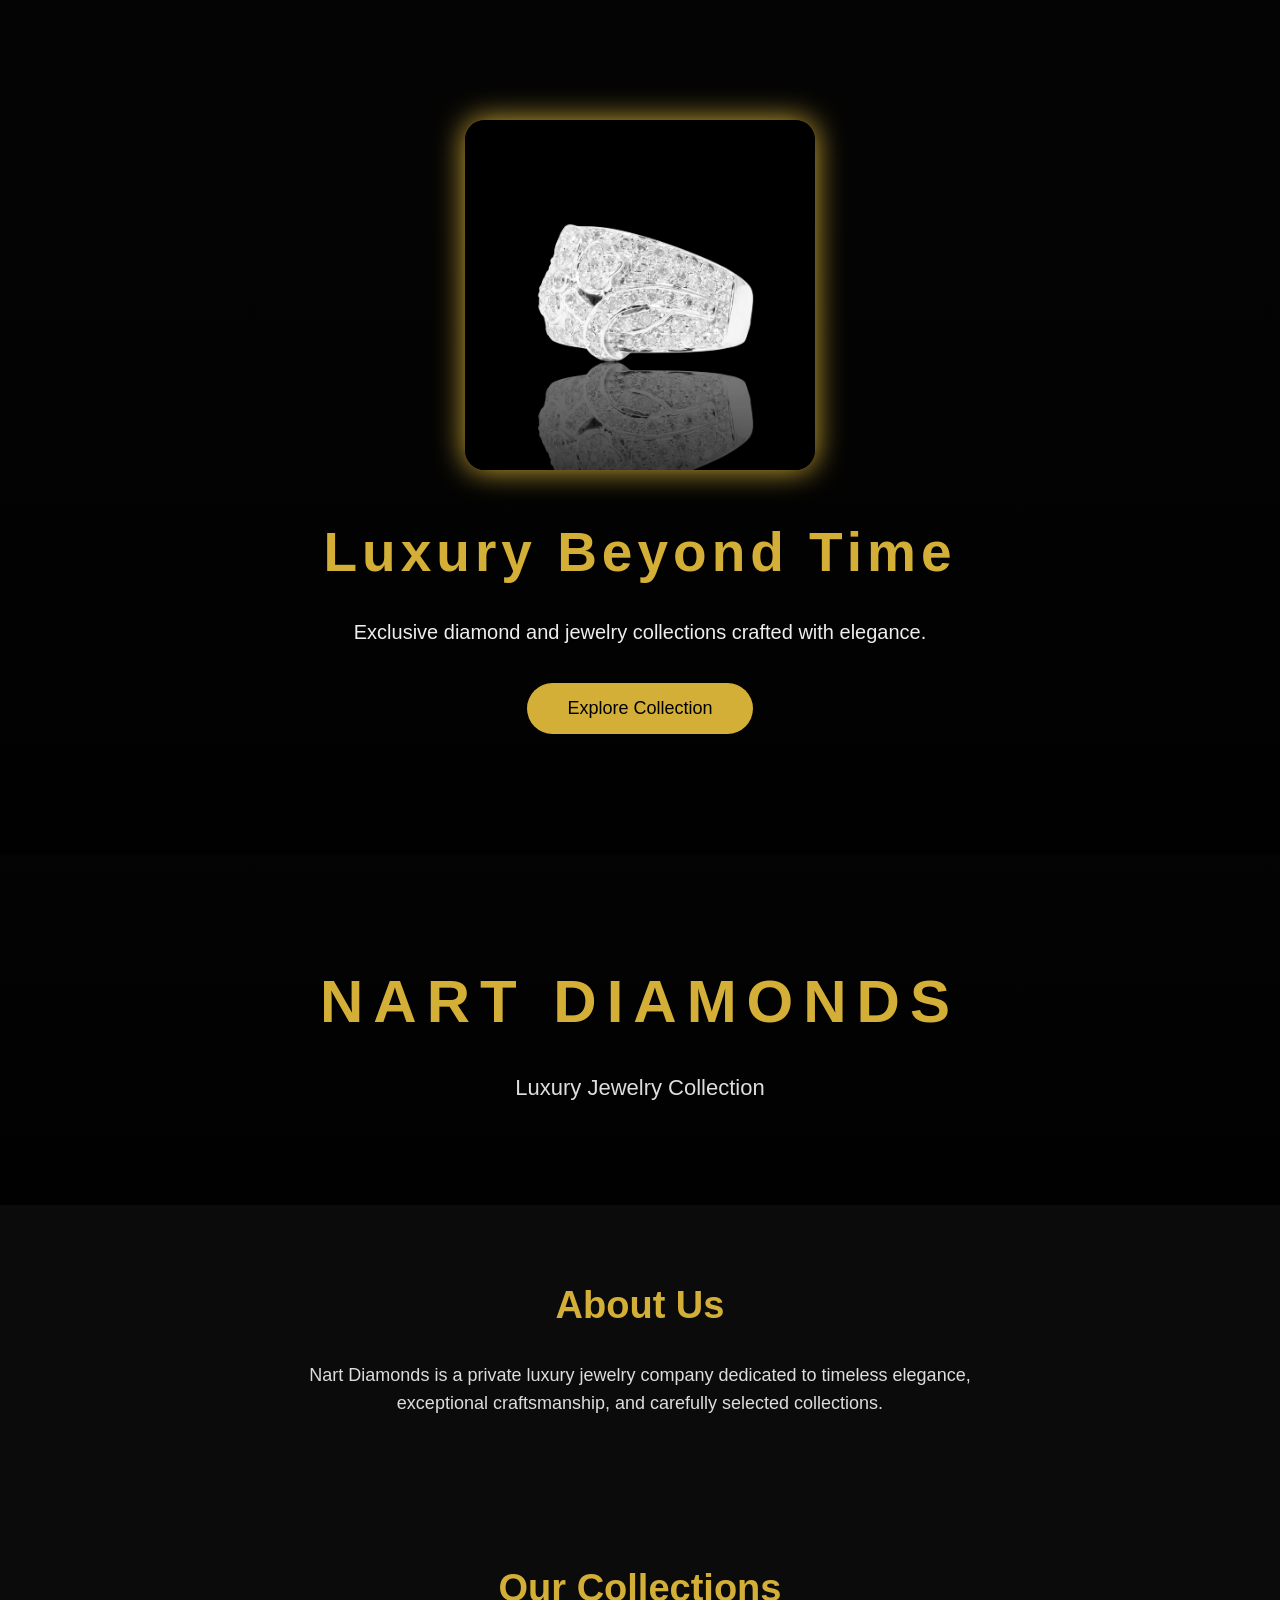
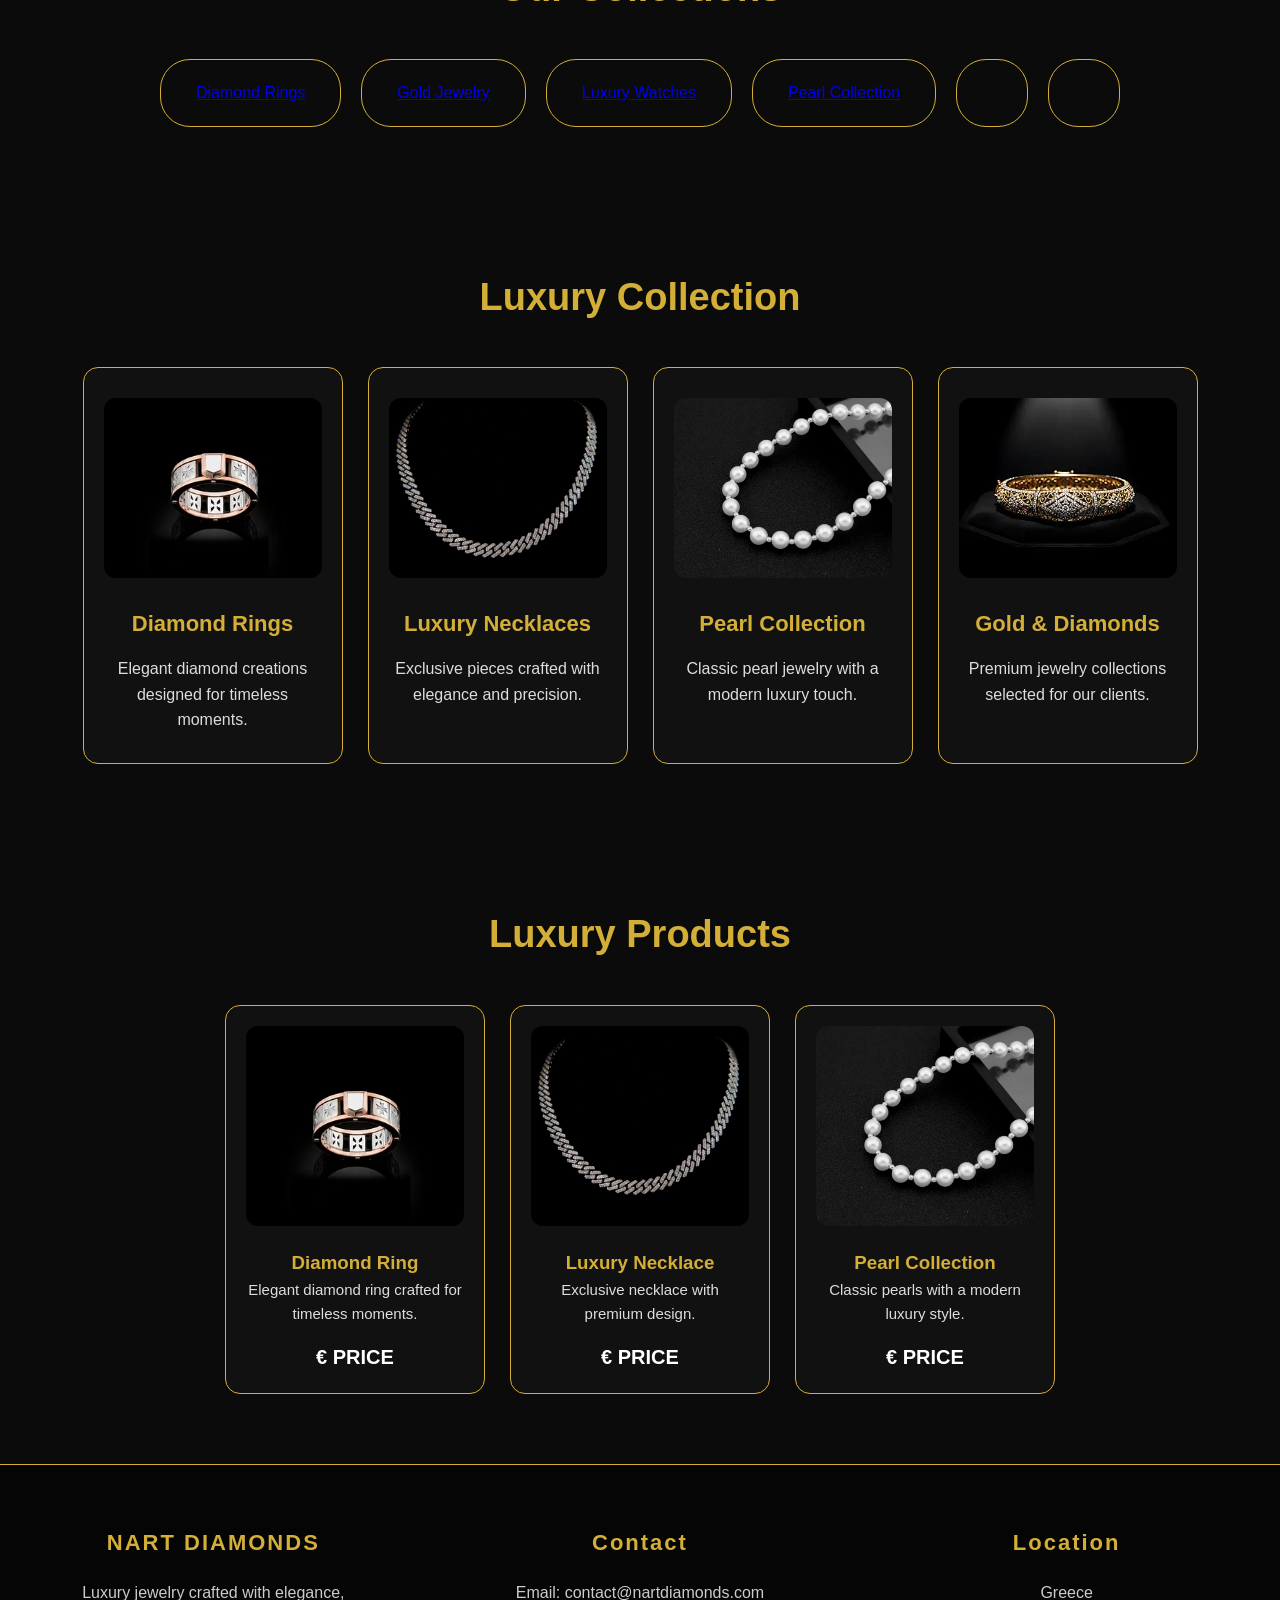
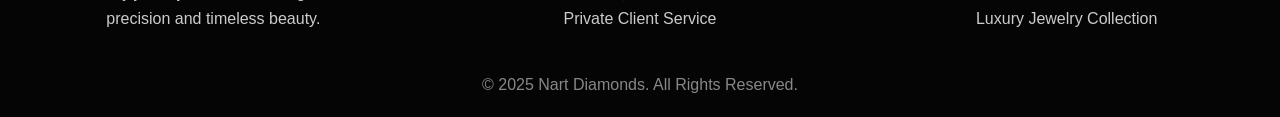
<file: index.html>
<!DOCTYPE html>
<html lang="en">
<head>
    <meta charset="UTF-8">
    <meta name="viewport" content="width=device-width, initial-scale=1.0">
    <title>Nart Diamonds | Luxury Jewelry</title>
    <link rel="stylesheet" href="style.css">
</head>

<body>

    <section class="hero">
        <img src="diamond-ring.jpg" alt="Luxury Diamond Ring">
    <h1>Luxury Beyond Time</h1>
    <p>Exclusive diamond and jewelry collections crafted with elegance.</p>
    <button>Explore Collection</button>
</section>
    
<header>
    <h1>NART DIAMONDS</h1>
    <p>Luxury Jewelry Collection</p>
</header>

<section>
    <h2>About Us</h2>
    <p>
        Nart Diamonds is a private luxury jewelry company dedicated to timeless elegance,
        exceptional craftsmanship, and carefully selected collections.
    </p>
</section>

<section>
    <h2>Our Collections</h2>

    <div class="collections">

    <div>
        <a href="rings.html">Diamond Rings</a>
    </div>

    <div>
        <a href="gold.html">Gold Jewelry</a>
    </div>

    <div>
        <a href="watches.html">Luxury Watches</a>
    </div>

    <div>
        <a href="pearls.html">Pearl Collection</a>
    </div>

    <div>
        
    </div>

    <div>
        
    </div>

</div>

</section>
<section class="gallery">
    <h2>Luxury Collection</h2>

    <div class="gallery-grid">

        <div class="gallery-item">
            <img src="ring.jpg" alt="Diamond Rings">
            <h3>Diamond Rings</h3>
            <p>Elegant diamond creations designed for timeless moments.</p>
        </div>

        <div class="gallery-item">
            <img src="necklace.jpg" alt="Luxury Necklaces">
            <h3>Luxury Necklaces</h3>
            <p>Exclusive pieces crafted with elegance and precision.</p>
        </div>

        <div class="gallery-item">
            <img src="pearls.jpg" alt="Pearl Collection">
            <h3>Pearl Collection</h3>
            <p>Classic pearl jewelry with a modern luxury touch.</p>
        </div>

        <div class="gallery-item">
            <img src="gold.jpg" alt="Gold & Diamonds">
            <h3>Gold & Diamonds</h3>
            <p>Premium jewelry collections selected for our clients.</p>
        </div>

    </div>
</section>


    <section class="products">

    <h2>Luxury Products</h2>

    <div class="product-grid">

        <div class="product-card">
            <img src="ring.jpg" alt="Diamond Ring">
            <h3>Diamond Ring</h3>
            <p>Elegant diamond ring crafted for timeless moments.</p>
            <h4>€ PRICE</h4>
        </div>

        <div class="product-card">
            <img src="necklace.jpg" alt="Luxury Necklace">
            <h3>Luxury Necklace</h3>
            <p>Exclusive necklace with premium design.</p>
            <h4>€ PRICE</h4>
        </div>

        <div class="product-card">
            <img src="pearls.jpg" alt="Pearl Necklace">
            <h3>Pearl Collection</h3>
            <p>Classic pearls with a modern luxury style.</p>
            <h4>€ PRICE</h4>
        </div>

    </div>

</section>
   <footer class="luxury-footer">

    <div class="footer-content">

        <div class="footer-box">
            <h3>NART DIAMONDS</h3>
            <p>
                Luxury jewelry crafted with elegance,
                precision and timeless beauty.
            </p>
        </div>


        <div class="footer-box">
            <h3>Contact</h3>
            <p>Email: contact@nartdiamonds.com</p>
            <p>Private Client Service</p>
        </div>


        <div class="footer-box">
            <h3>Location</h3>
            <p>Greece</p>
            <p>Luxury Jewelry Collection</p>
        </div>

    </div>


    <p class="copyright">
        © 2025 Nart Diamonds. All Rights Reserved.
    </p>

</footer>
</file>
<file: style.css>
* {
    margin: 0;
    padding: 0;
    box-sizing: border-box;
}

body {
    background: #0b0b0b;
    color: white;
    font-family: Arial, sans-serif;
    line-height: 1.6;
}

/* Header */
header {
    text-align: center;
    padding: 100px 20px;
    background: linear-gradient(
        rgba(0,0,0,0.7),
        rgba(0,0,0,0.9)
    );
}

header h1 {
    color: #d4af37;
    font-size: 60px;
    letter-spacing: 10px;
}

header p {
    font-size: 22px;
    color: #ddd;
    margin-top: 20px;
}

/* Sections */
section {
    padding: 70px 20px;
    text-align: center;
}

h2 {
    color: #d4af37;
    font-size: 38px;
    margin-bottom: 25px;
}

section p {
    max-width: 750px;
    margin: auto;
    color: #ddd;
    font-size: 18px;
}

/* Collections */
.collections {
    display: flex;
    justify-content: center;
    flex-wrap: wrap;
    gap: 20px;
    margin-top: 40px;
}

.collections div {
    border: 1px solid #d4af37;
    padding: 20px 35px;
    border-radius: 30px;
    color: white;
    transition: 0.3s;
}

.collections div:hover {
    background: #d4af37;
    color: black;
    transform: translateY(-5px);
}

/* Footer */
footer {
    text-align: center;
    padding: 30px;
    border-top: 1px solid #333;
    color: #aaa;
}

/* Mobile */
@media(max-width: 600px) {

    header h1 {
        font-size: 35px;
        letter-spacing: 5px;
    }

    h2 {
        font-size: 30px;
    }

    .collections div {
        width: 90%;
    }
}
.hero {
    text-align: center;
    padding: 120px 20px;
    background: linear-gradient(
        rgba(0,0,0,0.6),
        rgba(0,0,0,0.9)
    );
}

.hero h1 {
    color: #d4af37;
    font-size: 55px;
    letter-spacing: 5px;
    margin-bottom: 20px;
}

.hero p {
    color: #eeeeee;
    font-size: 20px;
    margin-bottom: 35px;
}

.hero button {
    background: #d4af37;
    color: black;
    border: none;
    padding: 15px 40px;
    font-size: 18px;
    border-radius: 30px;
    cursor: pointer;
    transition: 0.3s;
}

.hero button:hover {
    background: white;
    transform: scale(1.05);
}
/* Luxury Gallery */

.gallery {
    text-align: center;
    padding: 70px 20px;
}

.gallery-grid {
    display: flex;
    justify-content: center;
    flex-wrap: wrap;
    gap: 25px;
    margin-top: 40px;
}

.gallery-item {
    width: 260px;
    min-height: 180px;
    padding: 30px 20px;
    border: 1px solid #d4af37;
    border-radius: 15px;
    background: #111;
    transition: 0.3s;
}

.gallery-item h3 {
    color: #d4af37;
    margin-bottom: 15px;
    font-size: 22px;
}

.gallery-item p {
    color: #ddd;
    font-size: 16px;
}

.gallery-item:hover {
    transform: translateY(-10px);
    background: #d4af37;
}

.gallery-item:hover h3,
.gallery-item:hover p {
    color: black;
}
.hero img {
    width: 350px;
    height: auto;
    border-radius: 20px;
    margin-bottom: 30px;
    box-shadow: 0 0 30px #d4af37;
}
.gallery-item img {
    width: 100%;
    height: 180px;
    object-fit: cover;
    border-radius: 12px;
    margin-bottom: 20px;
}/* Luxury Products */

.products {
    text-align: center;
    padding: 70px 20px;
}

.product-grid {
    display: flex;
    justify-content: center;
    flex-wrap: wrap;
    gap: 25px;
    margin-top: 40px;
}

.product-card {
    width: 260px;
    background: #111;
    border: 1px solid #d4af37;
    border-radius: 15px;
    padding: 20px;
    transition: 0.3s;
}

.product-card img {
    width: 100%;
    height: 200px;
    object-fit: cover;
    border-radius: 12px;
}

.product-card h3 {
    color: #d4af37;
    margin-top: 15px;
}

.product-card p {
    color: #ddd;
    font-size: 15px;
}

.product-card h4 {
    color: white;
    font-size: 20px;
    margin-top: 15px;
}

.product-card:hover {
    transform: translateY(-10px);
    background: #d4af37;
}

.product-card:hover h3,
.product-card:hover h4,
.product-card:hover p {
    color: black;
}
.luxury-footer {
    background: #050505;
    padding: 60px 20px 20px;
    color: #ddd;
    border-top: 1px solid #d4af37;
}


.footer-content {
    display: flex;
    justify-content: space-around;
    flex-wrap: wrap;
    gap: 40px;
    text-align: center;
}


.footer-box {
    width: 280px;
}


.footer-box h3 {
    color: #d4af37;
    font-size: 22px;
    margin-bottom: 20px;
    letter-spacing: 2px;
}


.footer-box p {
    color: #ccc;
    line-height: 1.6;
}


.copyright {
    text-align: center;
    margin-top: 40px;
    color: #888;
}
</file>
